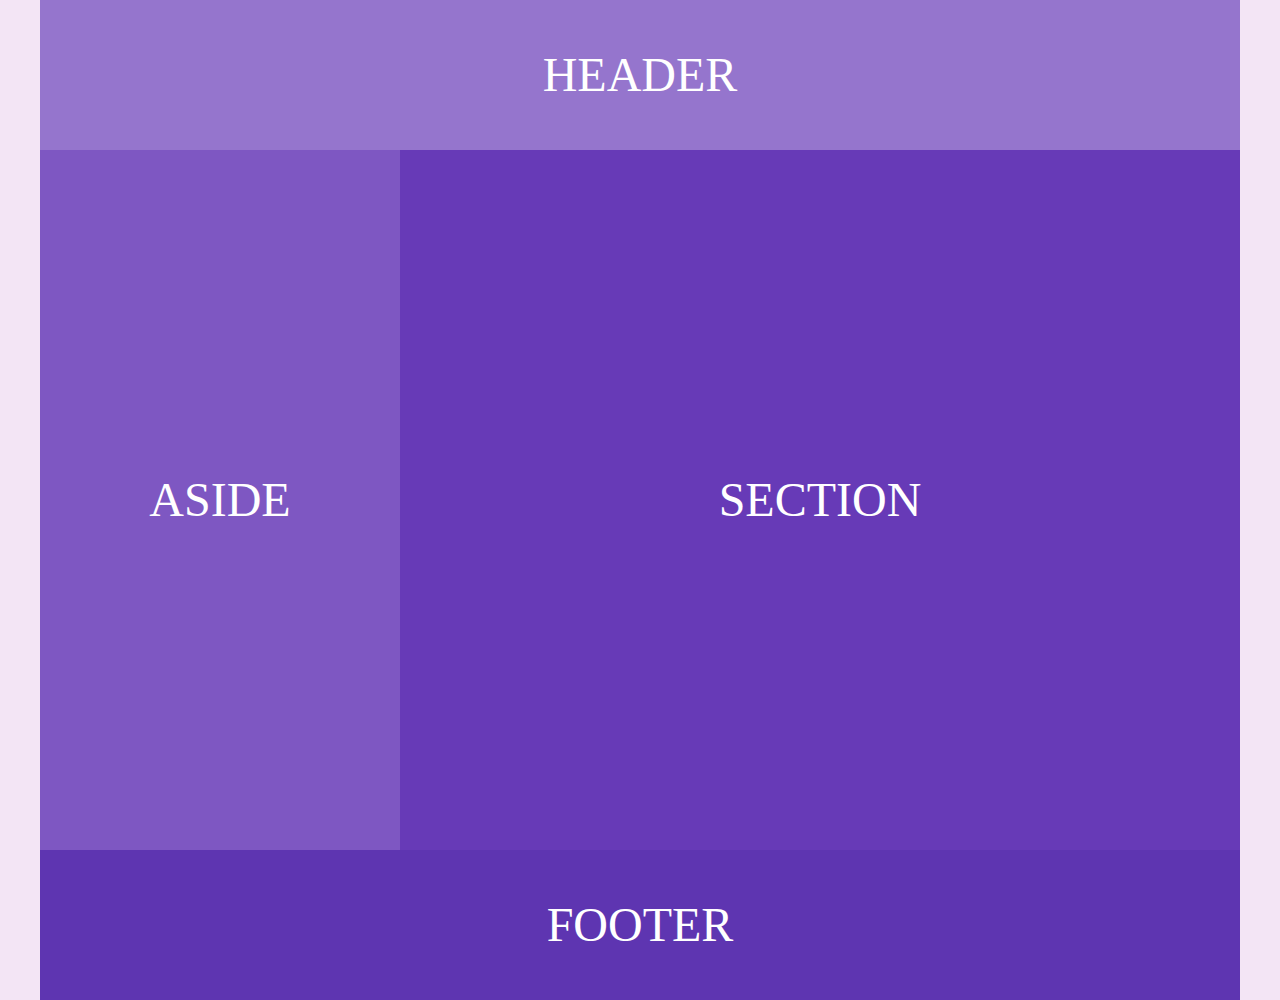
<file: responsive-1/flex/index.html>
<!DOCTYPE html>
<html lang="en">
<head>
  <meta charset="UTF-8">
  <meta http-equiv="X-UA-Compatible" content="IE=edge">
  <meta name="viewport" content="width=device-width, initial-scale=1.0">
  <title>Responsive Layout 1 Flex</title>
  <link rel="stylesheet" href="style.css">
</head>
<body>
  <div class="container">
    <header>HEADER</header>
    <main>
      <aside>ASIDE</aside>
      <section>SECTION</section>
    </main>
    <footer>FOOTER</footer>
  </div>
</body>
</html>
</file>
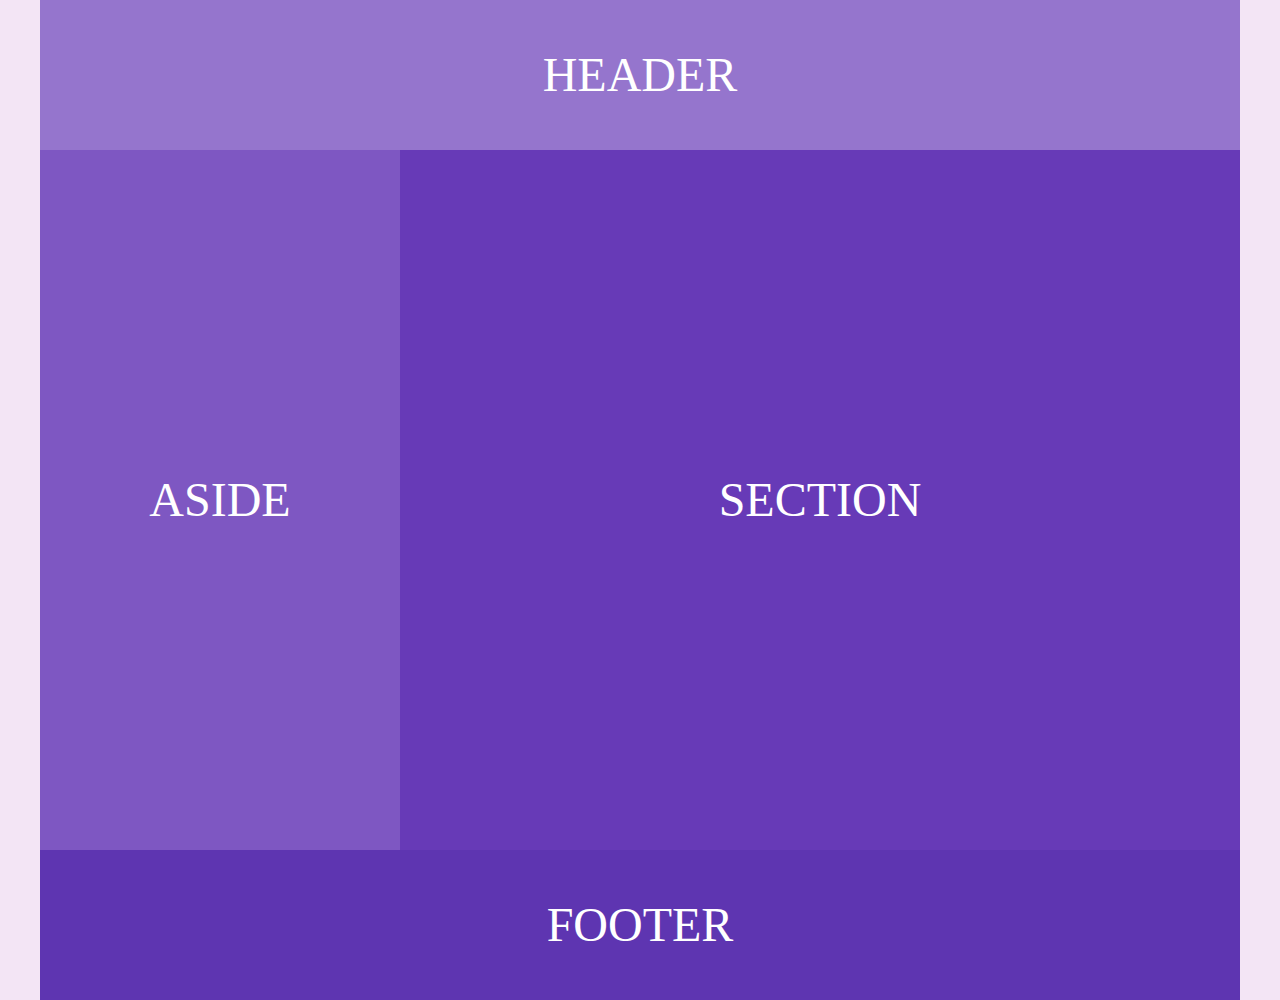
<file: responsive-1/float/index.html>
<!DOCTYPE html>
<html lang="en">
<head>
  <meta charset="UTF-8">
  <meta http-equiv="X-UA-Compatible" content="IE=edge">
  <meta name="viewport" content="width=device-width, initial-scale=1.0">
  <title>Responsive Layout 1 Float</title>
  <link rel="stylesheet" href="style.css">
</head>
<body>
  <div class="container">
    <header>HEADER</header>
    <main>
      <aside>ASIDE</aside>
      <section>SECTION</section>
    </main>
    <footer>FOOTER</footer>
  </div>
</body>
</html>
</file>
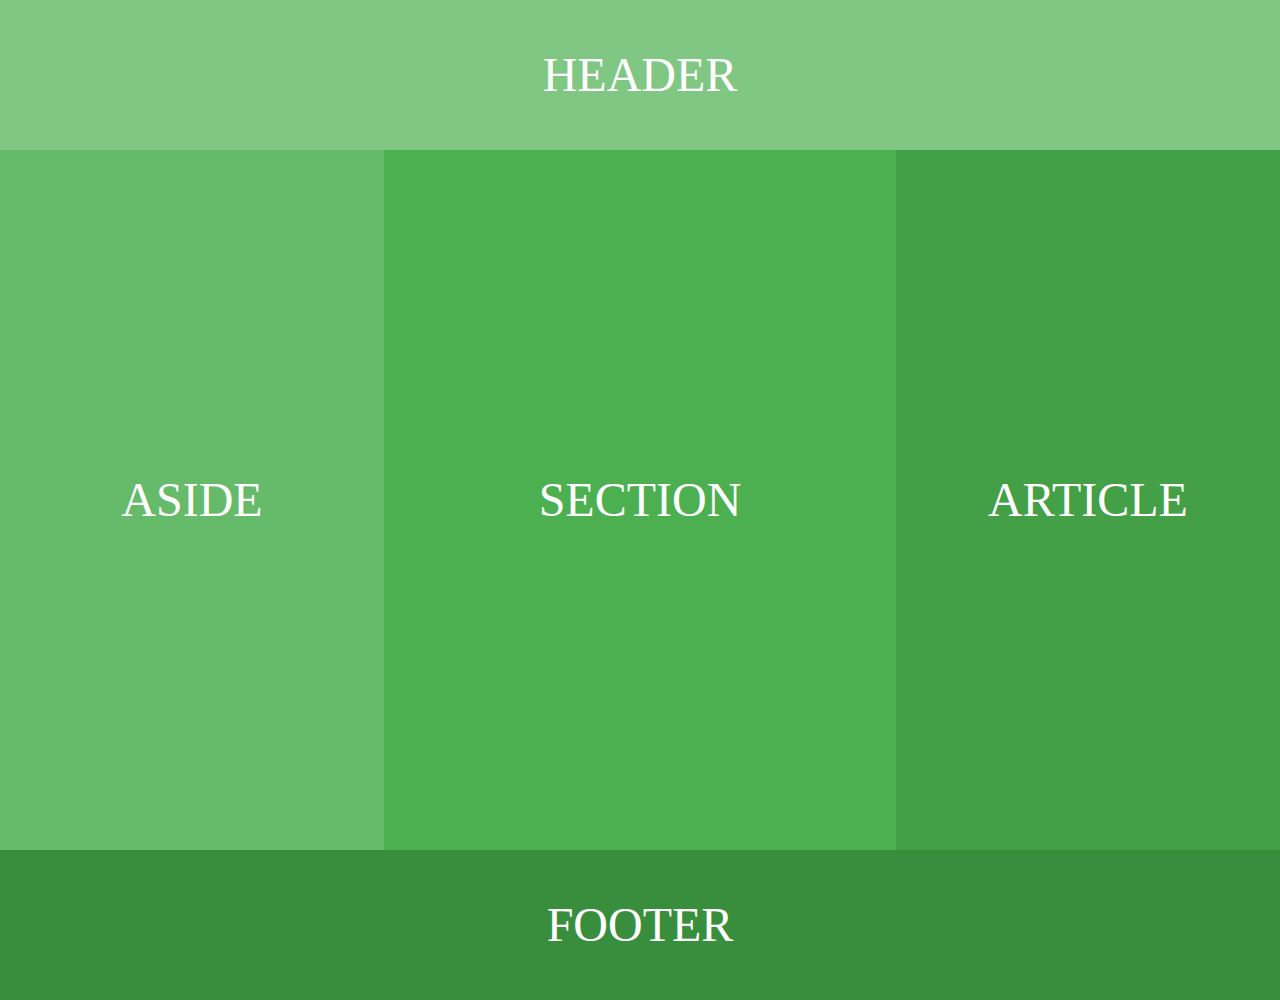
<file: responsive-2/flex/index.html>
<!DOCTYPE html>
<html lang="en">
<head>
  <meta charset="UTF-8">
  <meta http-equiv="X-UA-Compatible" content="IE=edge">
  <meta name="viewport" content="width=device-width, initial-scale=1.0">
  <title>Responsive Layout 2 Flex</title>
  <link rel="stylesheet" href="style.css">
</head>
<body>
  <header>HEADER</header>
  <main>
    <aside>ASIDE</aside>
    <section>SECTION</section>
    <article>ARTICLE</article>
  </main>
  <footer>FOOTER</footer>
</body>
</html>
</file>
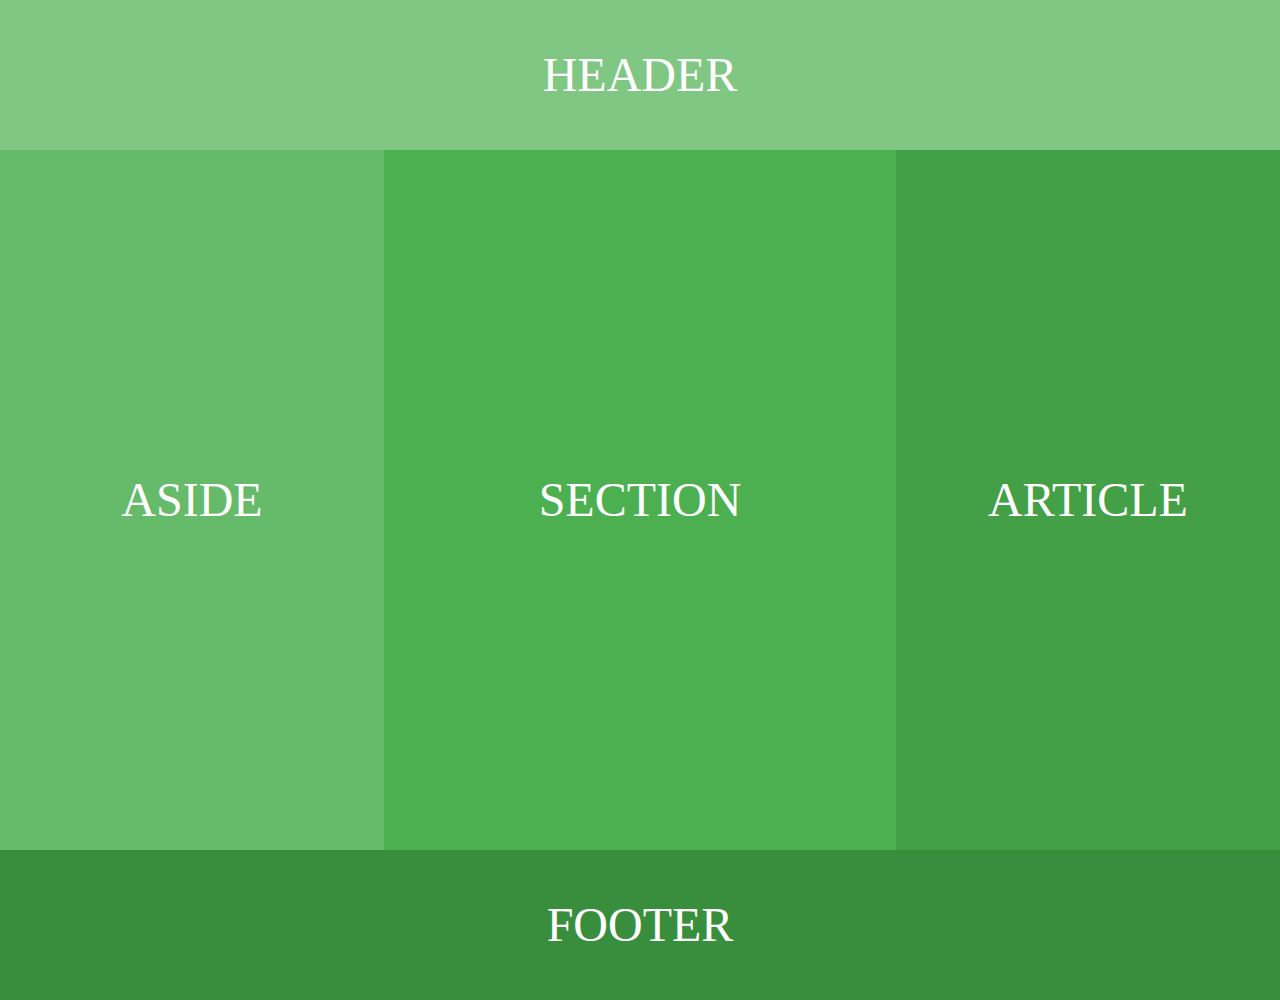
<file: responsive-2/float/index.html>
<!DOCTYPE html>
<html lang="en">
<head>
  <meta charset="UTF-8">
  <meta http-equiv="X-UA-Compatible" content="IE=edge">
  <meta name="viewport" content="width=device-width, initial-scale=1.0">
  <title>Responsive Layout 2 Float</title>
  <link rel="stylesheet" href="style.css">
</head>
<body>
  <header>HEADER</header>
  <main>
    <aside>ASIDE</aside>
    <section>SECTION</section>
    <article>ARTICLE</article>
  </main>
  <footer>FOOTER</footer>
</body>
</html>
</file>
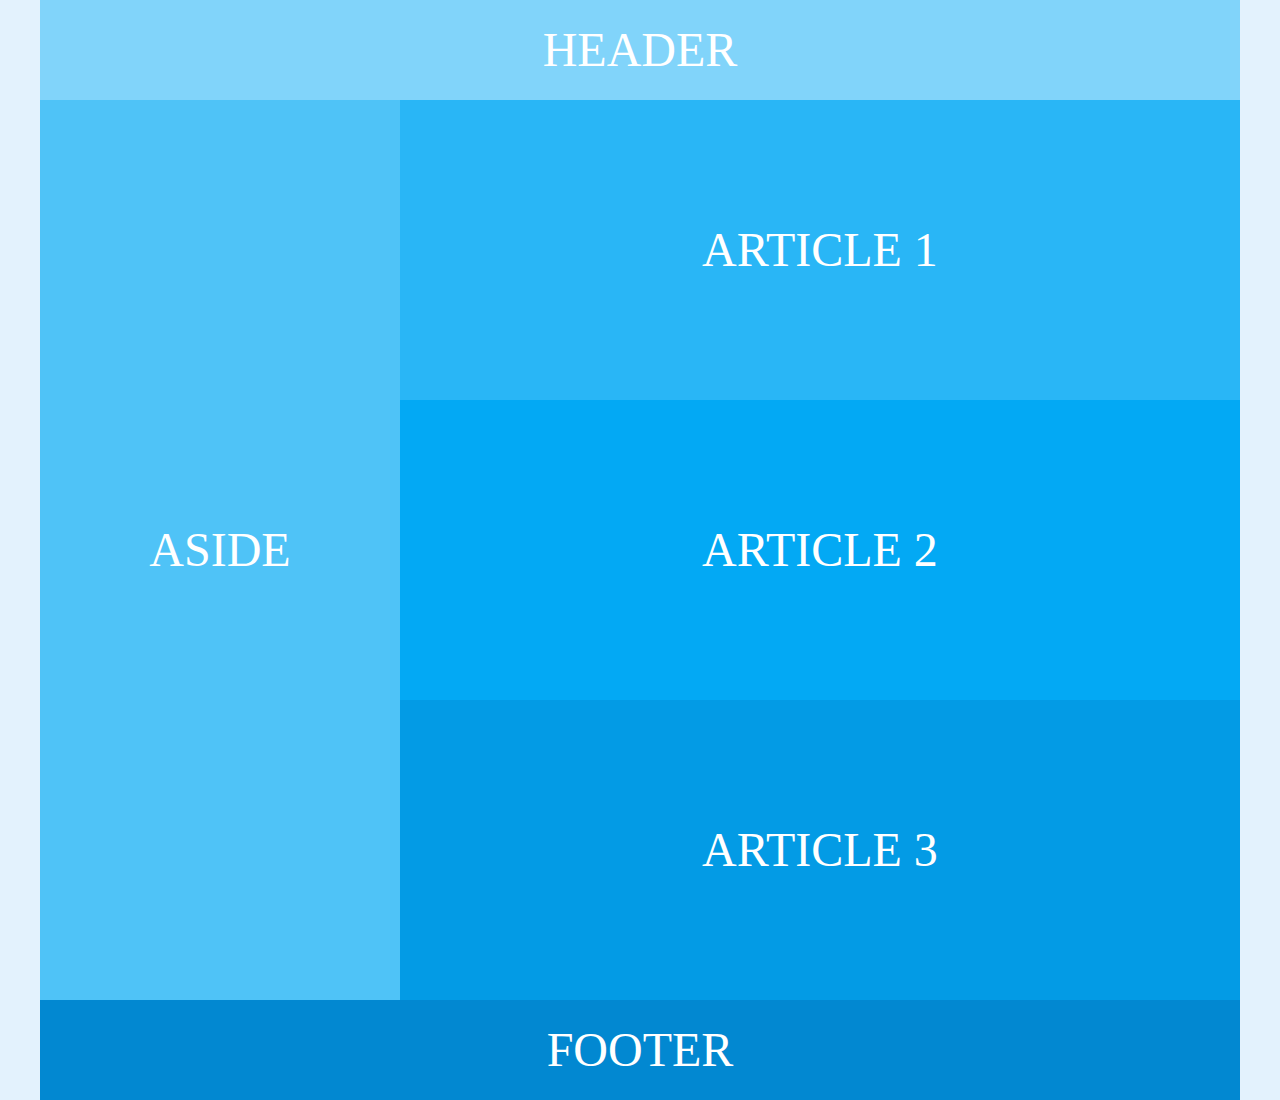
<file: responsive-3/flex/index.html>
<!DOCTYPE html>
<html lang="en">
<head>
  <meta charset="UTF-8">
  <meta http-equiv="X-UA-Compatible" content="IE=edge">
  <meta name="viewport" content="width=device-width, initial-scale=1.0">
  <title>Responsive Layout 3 Flex</title>
  <link rel="stylesheet" href="style.css">
</head>
<body>
  <div class="container">
    <header>HEADER</header>
    <main>
      <aside>ASIDE</aside>
      <section>
        <article>ARTICLE 1</article>
        <article>ARTICLE 2</article>
        <article>ARTICLE 3</article>
      </section>
    </main>
    <footer>FOOTER</footer>
  </div>
</body>
</html>
</file>
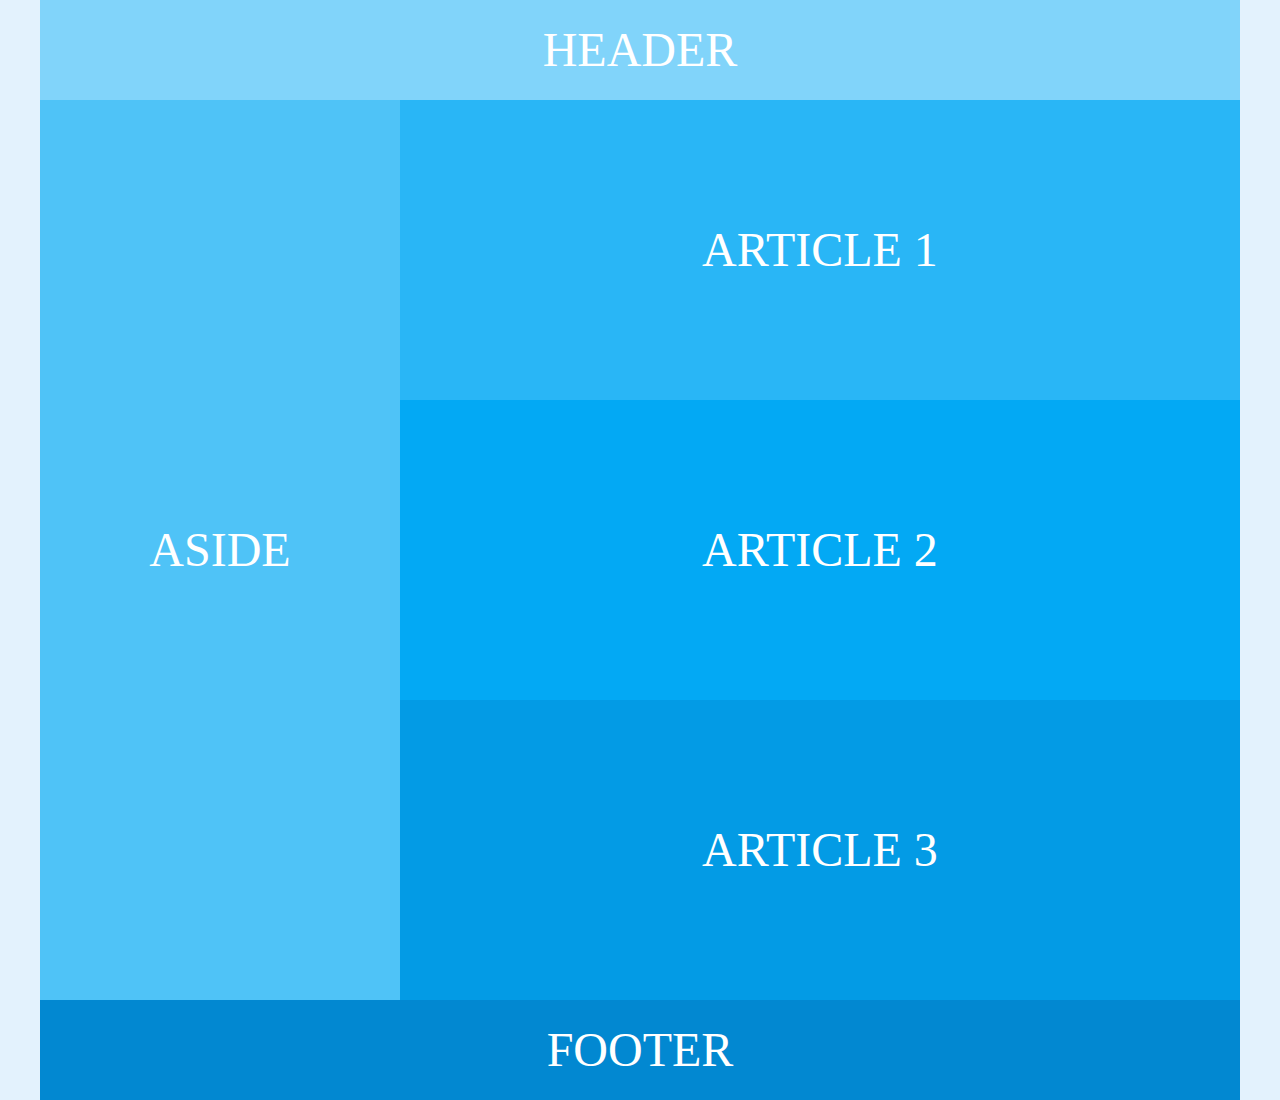
<file: responsive-3/float/index.html>
<!DOCTYPE html>
<html lang="en">
<head>
  <meta charset="UTF-8">
  <meta http-equiv="X-UA-Compatible" content="IE=edge">
  <meta name="viewport" content="width=device-width, initial-scale=1.0">
  <title>Responsive Layout 3 Float</title>
  <link rel="stylesheet" href="style.css">
</head>
<body>
  <div class="container">
    <header>HEADER</header>
    <main>
      <aside>ASIDE</aside>
      <article>ARTICLE 1</article>
      <article>ARTICLE 2</article>
      <article>ARTICLE 3</article>
    </main>
    <footer>FOOTER</footer>
  </div>
</body>
</html>
</file>
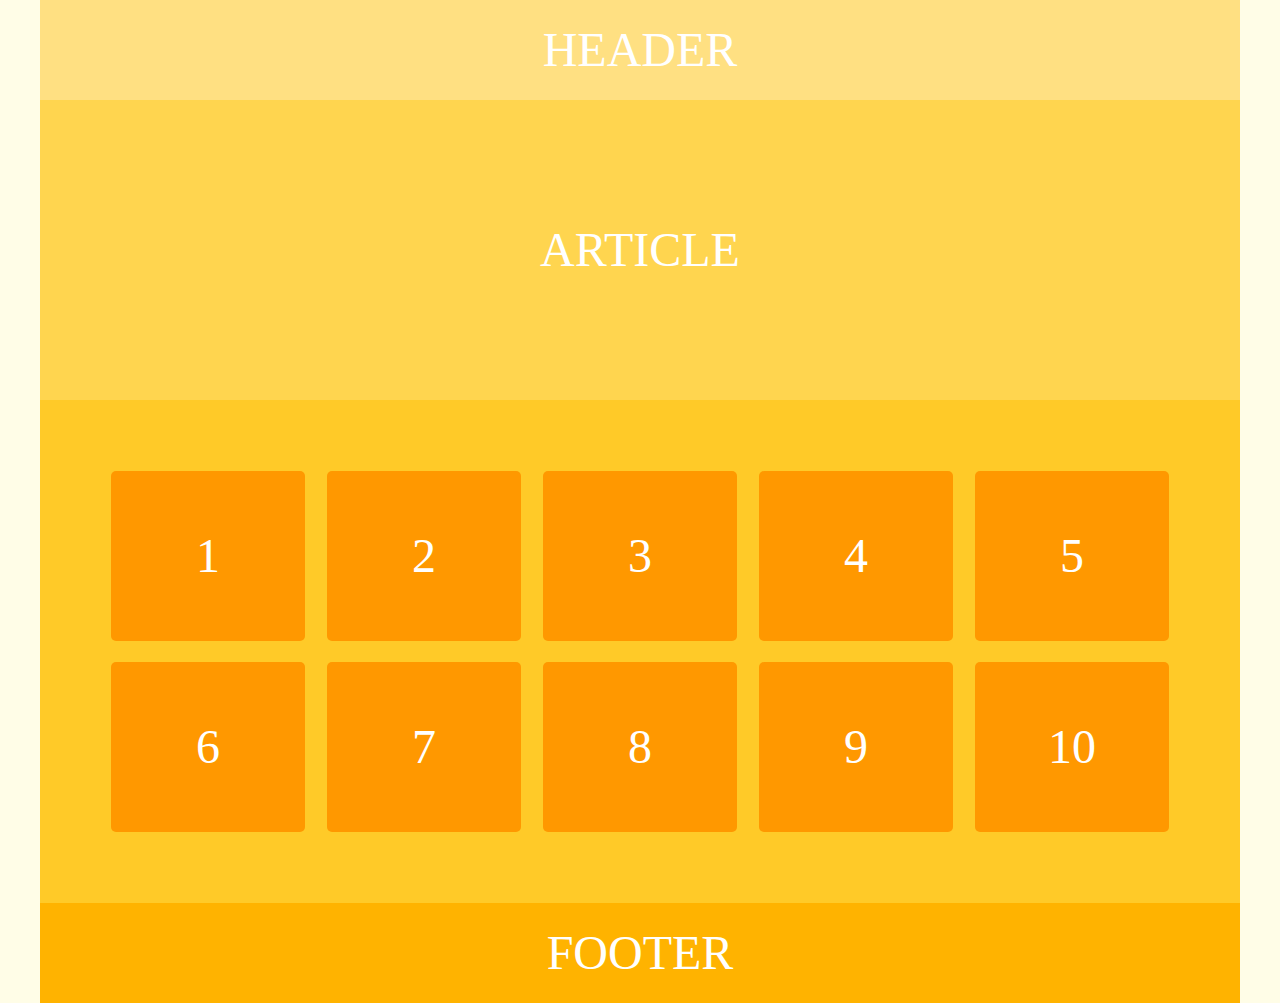
<file: responsive-4/flex/index.html>
<!DOCTYPE html>
<html lang="en">
<head>
  <meta charset="UTF-8">
  <meta http-equiv="X-UA-Compatible" content="IE=edge">
  <meta name="viewport" content="width=device-width, initial-scale=1.0">
  <title>Responsive Layout 4 Flex</title>
  <link rel="stylesheet" href="style.css">
</head>
<body>
  <div class="container">
    <header>HEADER</header>
    <main>
      <article>ARTICLE</article>
      <section>
        <div class="item">1</div>
        <div class="item">2</div>
        <div class="item">3</div>
        <div class="item">4</div>
        <div class="item">5</div>
        <div class="item">6</div>
        <div class="item">7</div>
        <div class="item">8</div>
        <div class="item">9</div>
        <div class="item">10</div>
      </section>
    </main>
    <footer>FOOTER</footer>
  </div>
</body>
</html>
</file>
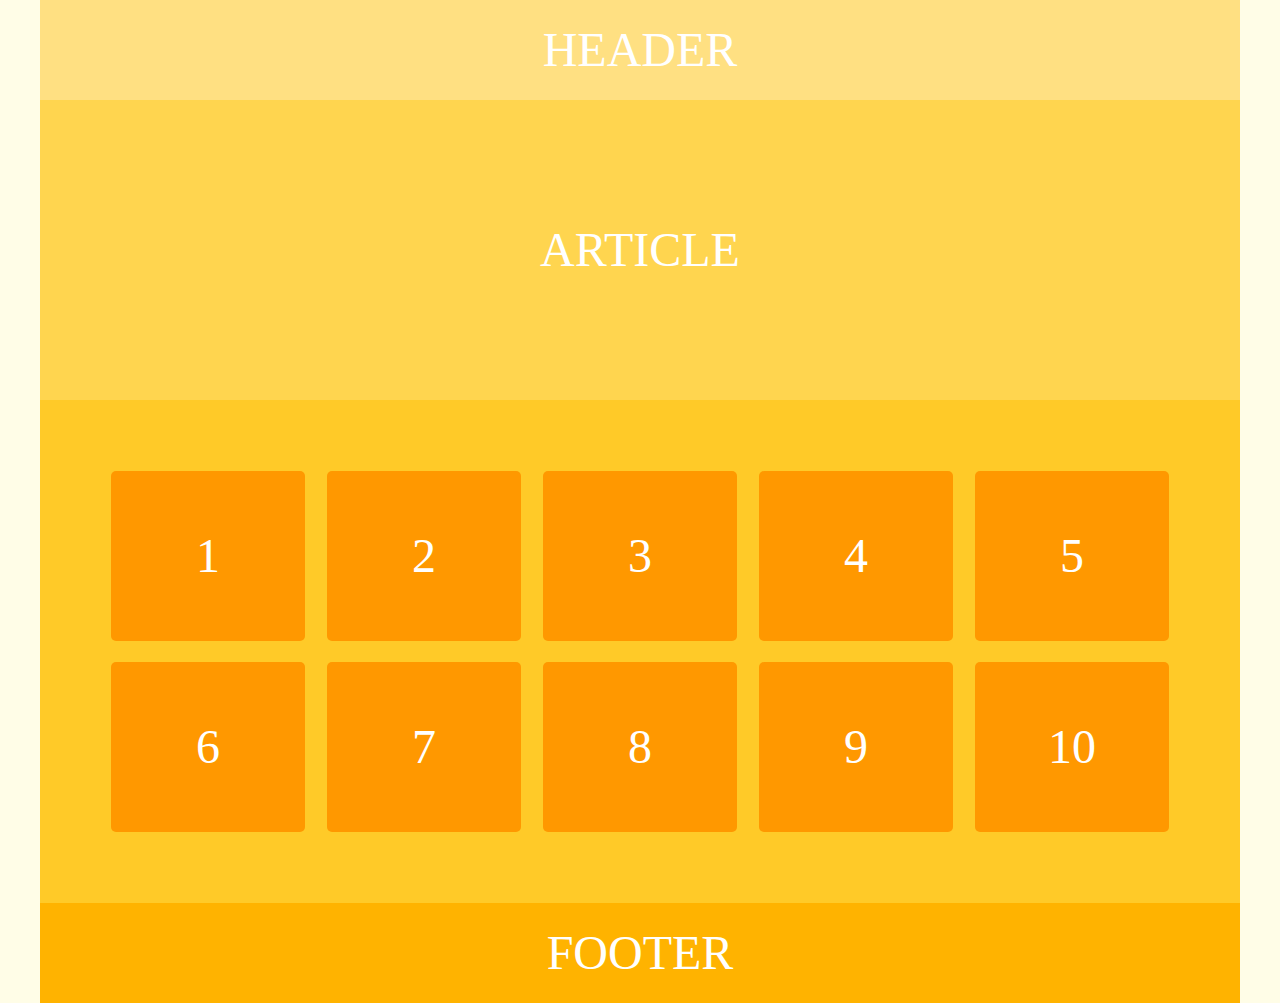
<file: responsive-4/float/index.html>
<!DOCTYPE html>
<html lang="en">
<head>
  <meta charset="UTF-8">
  <meta http-equiv="X-UA-Compatible" content="IE=edge">
  <meta name="viewport" content="width=device-width, initial-scale=1.0">
  <title>Responsive Layout 4 Float</title>
  <link rel="stylesheet" href="style.css">
</head>
<body>
  <div class="container">
    <header>HEADER</header>
    <main>
      <article>ARTICLE</article>
      <section>
        <div class="item">1</div>
        <div class="item">2</div>
        <div class="item">3</div>
        <div class="item">4</div>
        <div class="item">5</div>
        <div class="item">6</div>
        <div class="item">7</div>
        <div class="item">8</div>
        <div class="item">9</div>
        <div class="item">10</div>
      </section>
    </main>
    <footer>FOOTER</footer>
  </div>
</body>
</html>
</file>
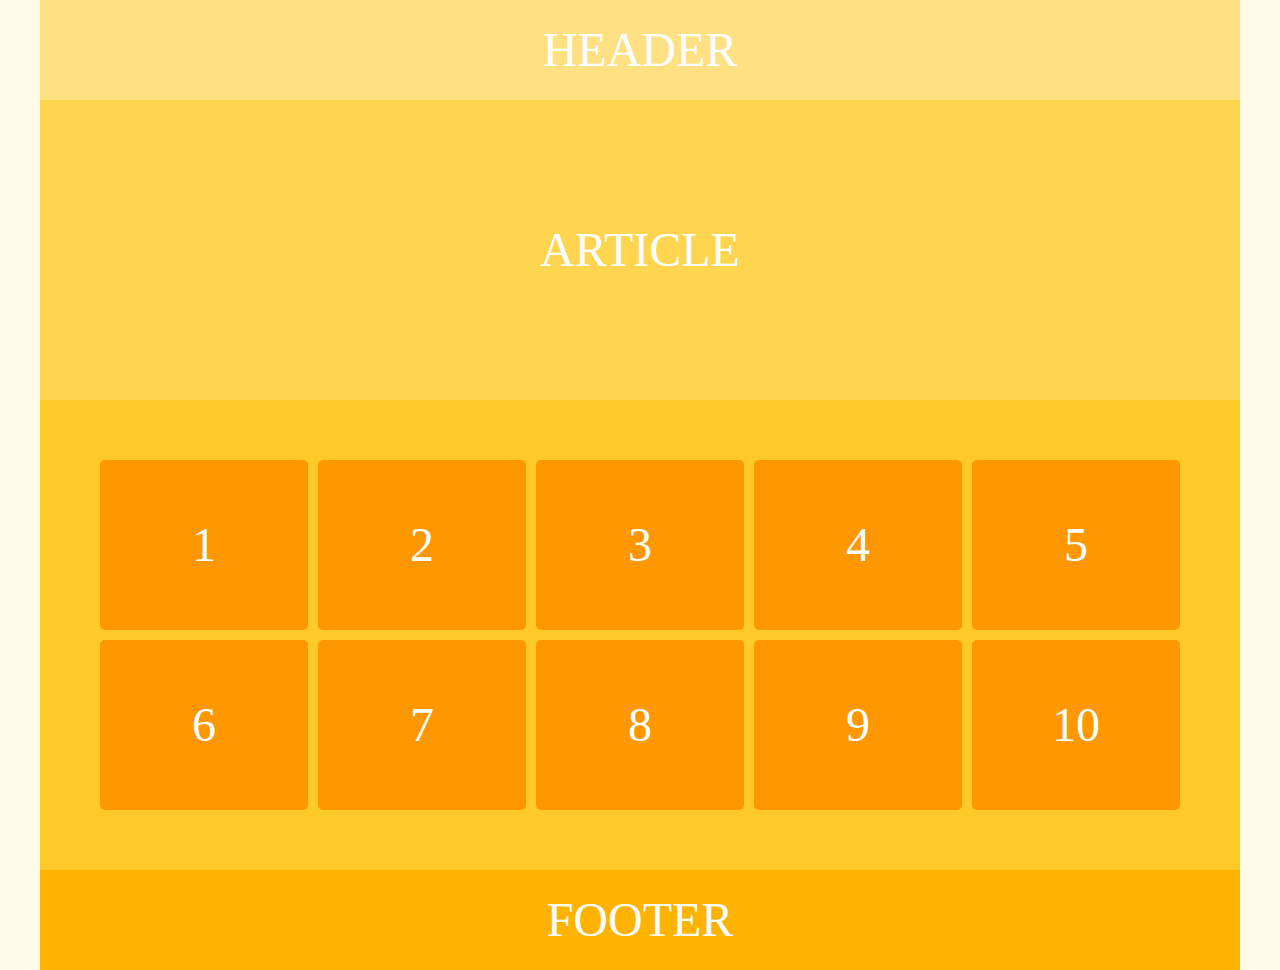
<file: responsive-4/grid/index.html>
<!DOCTYPE html>
<html lang="en">
<head>
  <meta charset="UTF-8">
  <meta http-equiv="X-UA-Compatible" content="IE=edge">
  <meta name="viewport" content="width=device-width, initial-scale=1.0">
  <title>Responsive Layout 4 Grid</title>
  <link rel="stylesheet" href="style.css">
</head>
<body>
  <div class="container">
    <header>HEADER</header>
    <main>
      <article>ARTICLE</article>
      <section>
        <div class="item">1</div>
        <div class="item">2</div>
        <div class="item">3</div>
        <div class="item">4</div>
        <div class="item">5</div>
        <div class="item">6</div>
        <div class="item">7</div>
        <div class="item">8</div>
        <div class="item">9</div>
        <div class="item">10</div>
      </section>
    </main>
    <footer>FOOTER</footer>
  </div>
</body>
</html>
</file>
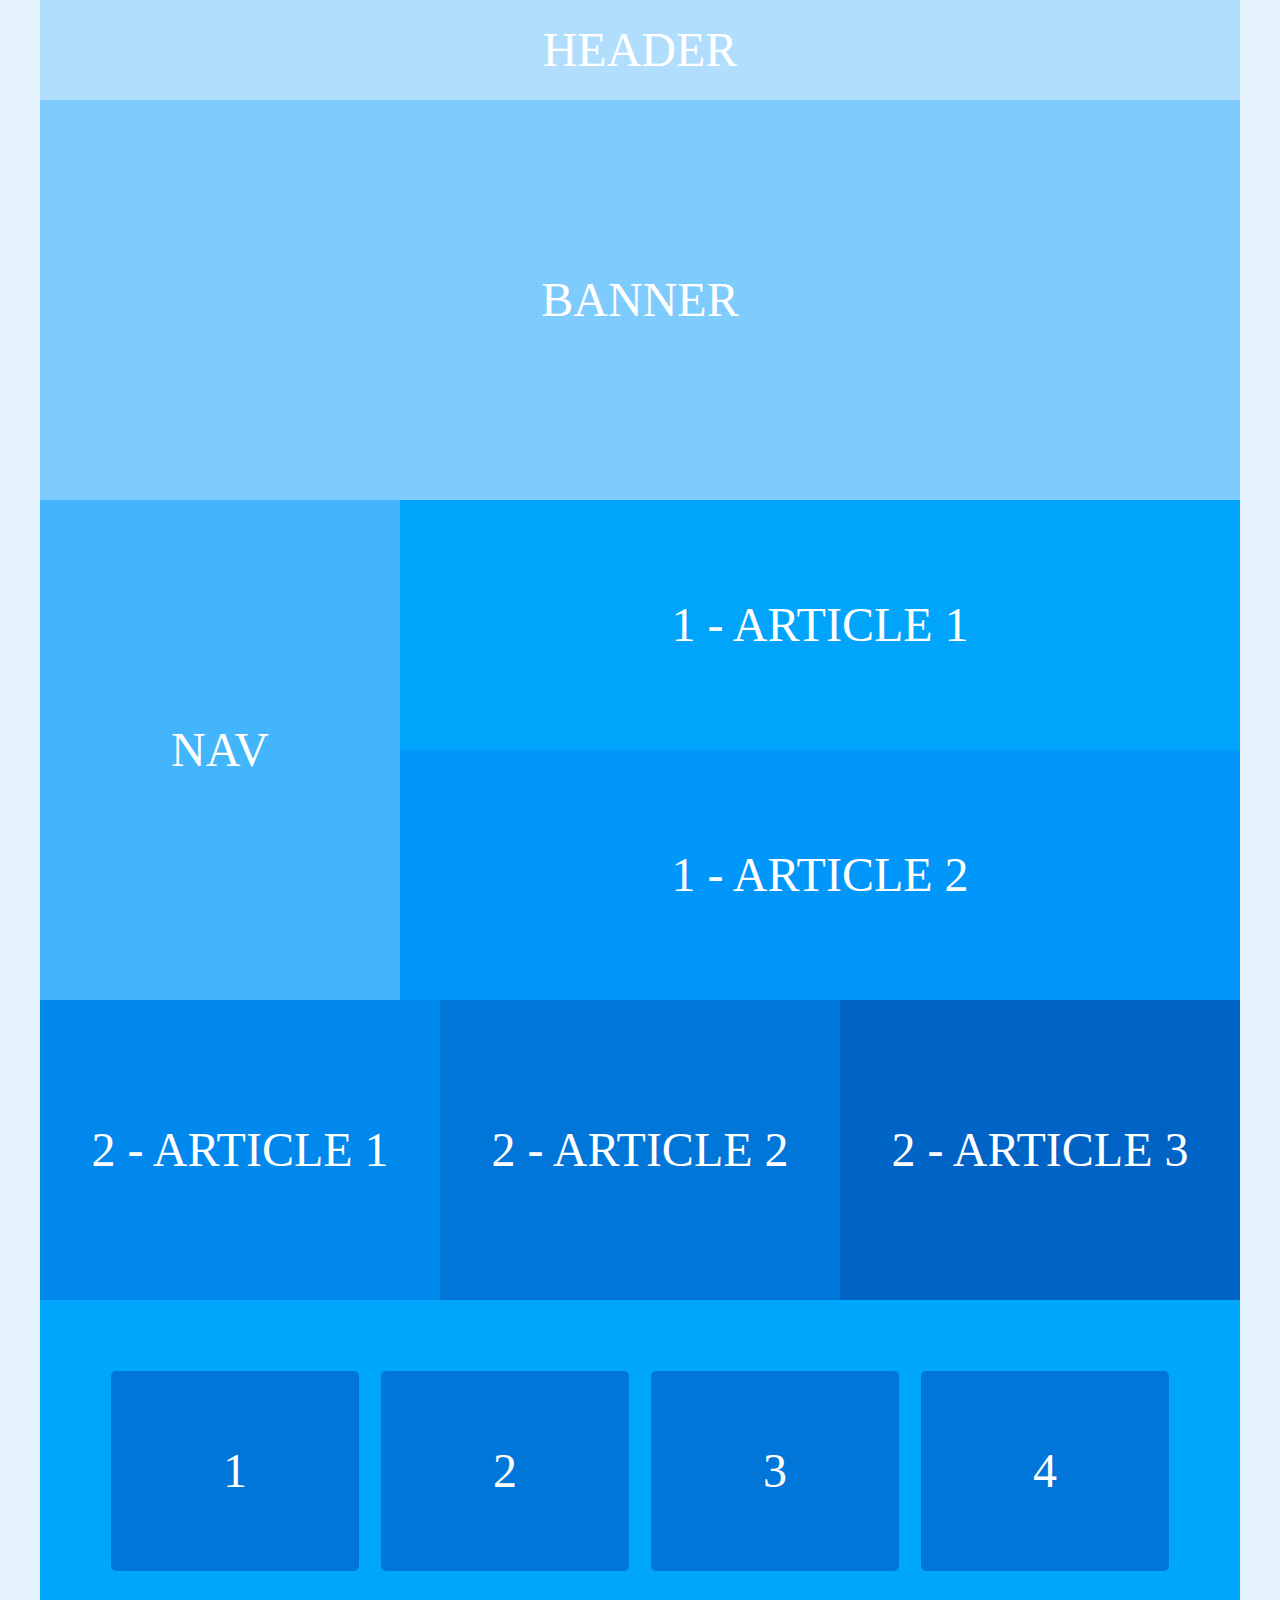
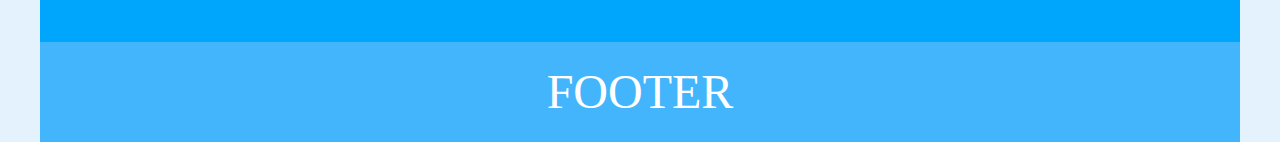
<file: responsive-5/flex/index.html>
<!DOCTYPE html>
<html lang="en">
<head>
  <meta charset="UTF-8">
  <meta http-equiv="X-UA-Compatible" content="IE=edge">
  <meta name="viewport" content="width=device-width, initial-scale=1.0">
  <title>Responsive Layout 5 Flex</title>
  <link rel="stylesheet" href="style.css">
</head>
<body>
  <div class="container">
    <header>HEADER</header>
    <main>
      <section class="banner">BANNER</section>
      <section class="section-1">
        <nav>NAV</nav>
        <div class="article-container">
          <article>1 - ARTICLE 1</article>
          <article>1 - ARTICLE 2</article>
        </div>
      </section>
      <section class="section-2">
        <article>2 - ARTICLE 1</article>
        <article>2 - ARTICLE 2</article>
        <article>2 - ARTICLE 3</article>
      </section>
      <section class="section-3">
        <div class="item">1</div>
        <div class="item">2</div>
        <div class="item">3</div>
        <div class="item">4</div>
      </section>
    </main>
    <footer>FOOTER</footer>
  </div>
</body>
</html>
</file>
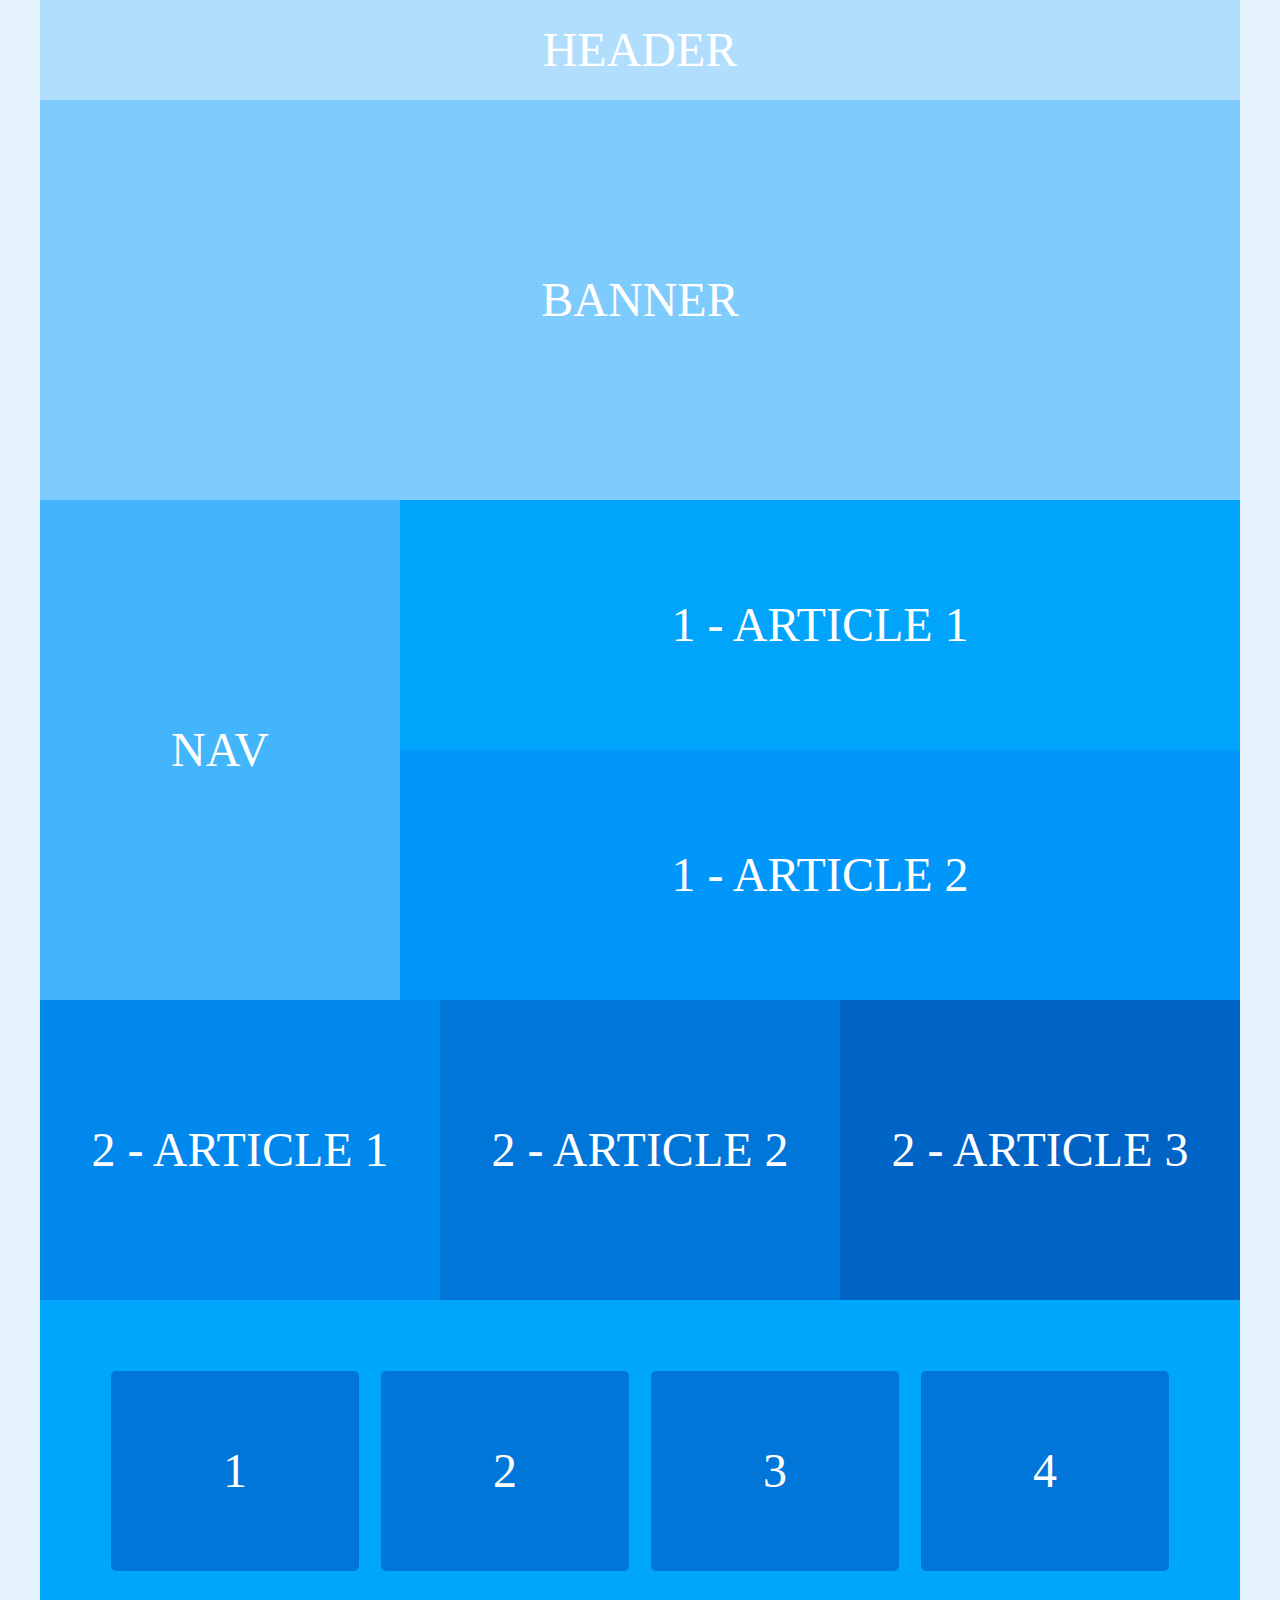
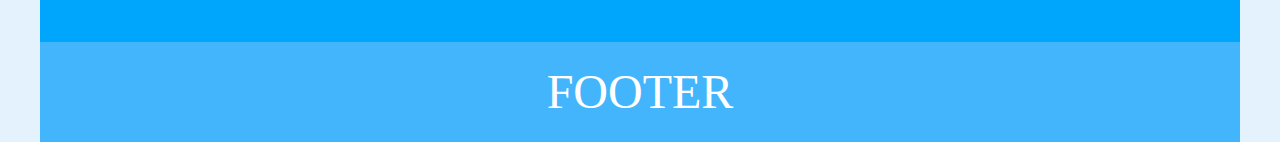
<file: responsive-5/float/index.html>
<!DOCTYPE html>
<html lang="en">
<head>
  <meta charset="UTF-8">
  <meta http-equiv="X-UA-Compatible" content="IE=edge">
  <meta name="viewport" content="width=device-width, initial-scale=1.0">
  <title>Responsive Layout 5 Float</title>
  <link rel="stylesheet" href="style.css">
</head>
<body>
  <div class="container">
    <header>HEADER</header>
    <main>
      <section class="banner">BANNER</section>
      <section class="section-1">
        <nav>NAV</nav>
        <article>1 - ARTICLE 1</article>
        <article>1 - ARTICLE 2</article>
      </section>
      <section class="section-2">
        <article>2 - ARTICLE 1</article>
        <article>2 - ARTICLE 2</article>
        <article>2 - ARTICLE 3</article>
      </section>
      <section class="section-3">
        <div class="item">1</div>
        <div class="item">2</div>
        <div class="item">3</div>
        <div class="item">4</div>
      </section>
    </main>
    <footer>FOOTER</footer>
  </div>
</body>
</html>
</file>
<file: responsive-1/flex/style.css>
body {
  margin: 0;
  padding: 0;
  background-color: #f3e5f5;
  color: #fff;
  font-size: 3rem;
  text-align: center;
}

.container {
  width: 1200px;
  margin: 0 auto;
}

header,
footer {
  height: 150px;
  background-color: #9575cd;
  line-height: 150px;
}

footer {
  background-color: #5e35b1;
}

main {
  display: flex;
  height: 700px;
  line-height: 700px;
}

aside {
  width: 30%;
  background-color: #7e57c2;
}

section {
  width: 70%;
  background-color: #673ab7;
}

@media (max-width: 1220px) {
  .container {
    width: 95%;
  }
}

@media (max-width: 768px) {
  .container {
    width: 100%;
  }
}

@media (max-width: 576px) {
  header {
    height: 300px;
    line-height: 300px;
  }

  main {
    flex-direction: column;
    height: 600px;
  }

  aside,
  section {
    width: 100%;
    height: 300px;
    line-height: 300px;
  }
}
</file>
<file: responsive-1/float/style.css>
body {
  margin: 0;
  padding: 0;
  background-color: #f3e5f5;
  color: #fff;
  font-size: 3rem;
  text-align: center;
}

.container {
  width: 1200px;
  margin: 0 auto;
}

header,
footer {
  height: 150px;
  background-color: #9575cd;
  line-height: 150px;
}

footer {
  clear: both;
  background-color: #5e35b1;
}

aside,
section {
  float: left;
  width: 30%;
  height: 700px;
  background-color: #7e57c2;
  line-height: 700px;
}

section {
  width: 70%;
  background-color: #673ab7;
}

@media (max-width: 1220px) {
  .container {
    width: 95%;
  }
}

@media (max-width: 768px) {
  .container {
    width: 100%;
  }
}

@media (max-width: 576px) {
  header {
    height: 300px;
    line-height: 300px;
  }

  aside,
  section {
    width: 100%;
    height: 300px;
    line-height: 300px;
  }
}
</file>
<file: responsive-2/flex/style.css>
body {
  margin: 0;
  padding: 0;
  color: #fff;
  font-size: 3rem;
  text-align: center;
}

header,
footer {
  height: 150px;
  background-color: #81c784;
  line-height: 150px;
}

footer {
  background-color: #388e3c;
}

main {
  display: flex;
  flex-wrap: wrap;
}

aside,
section,
article {
  width: 30%;
  height: 700px;
  background-color: #66bb6a;
  line-height: 700px;
}

section {
  width: 40%;
  background-color: #4caf50;
}

article {
  background-color: #43a047;
}

@media (max-width: 1200px) {
  aside {
    width: 40%;
  }

  section {
    width: 60%;
  }

  article {
    width: 100%;
    height: 300px;
    line-height: 300px;
  }
}

@media (max-width: 768px) {
  aside,
  section {
    width: 100%;
    height: 300px;
    line-height: 300px;
  }
}

@media (max-width: 576px) {
  header {
    height: 300px;
    line-height: 300px;
  }

  aside,
  section {
    height: 200px;
    line-height: 200px;
  }
}
</file>
<file: responsive-2/float/style.css>
body {
  margin: 0;
  padding: 0;
  color: #fff;
  font-size: 3rem;
  text-align: center;
}

header,
footer {
  height: 150px;
  background-color: #81c784;
  line-height: 150px;
}

footer {
  clear: both;
  background-color: #388e3c;
}

aside,
section,
article {
  float: left;
  width: 30%;
  height: 700px;
  background-color: #66bb6a;
  line-height: 700px;
}

section {
  width: 40%;
  background-color: #4caf50;
}

article {
  background-color: #43a047;
}

@media (max-width: 1200px) {
  aside {
    width: 40%;
  }

  section {
    width: 60%;
  }

  article {
    width: 100%;
    height: 300px;
    line-height: 300px;
  }
}

@media (max-width: 768px) {
  aside,
  section {
    width: 100%;
    height: 300px;
    line-height: 300px;
  }
}

@media (max-width: 576px) {
  header {
    height: 300px;
    line-height: 300px;
  }

  aside,
  section {
    height: 200px;
    line-height: 200px;
  }
}
</file>
<file: responsive-3/flex/style.css>
body {
  margin: 0;
  padding: 0;
  background-color: #e3f2fd;
  color: #fff;
  font-size: 3rem;
  text-align: center;
}

.container {
  width: 1200px;
  margin: 0 auto;
}

header,
footer {
  height: 100px;
  background-color: #81d4fa;
  line-height: 100px;
}

footer {
  background-color: #0288d1;
}

main {
  display: flex;
}

aside {
  width: 30%;
  height: 900px;
  background-color: #4fc3f7;
  line-height: 900px;
}

section {
  width: 70%;
}

article {
  height: 300px;
  background-color: #29b6f6;
  line-height: 300px;
}

article:nth-child(2) {
  background-color: #03a9f4;
}

article:nth-child(3) {
  background-color: #039be5;
}

@media (max-width: 1240px) {
  .container {
    width: 100%;
  }

  article:nth-child(1),
  article:nth-child(2) {
    height: 450px;
    line-height: 450px;
  }

  article:nth-child(3) {
    width: calc(100% * 1.4286);
    margin-left: calc(100% * -0.4286);
  }
}

@media (max-width: 768px) {
  main {
    flex-direction: column;
  }

  aside {
    width: 100%;
    height: 300px;
    line-height: 300px;
  }

  section {
    display: flex;
    flex-wrap: wrap;
    width: 100%;
  }

  article:nth-child(1),
  article:nth-child(2) {
    width: 50%;
  }

  article:nth-child(3) {
    width: 100%;
    margin-left: 0;
  }
}

@media (max-width: 576px) {
  article:nth-child(1),
  article:nth-child(2) {
    width: 100%;
  }
}
</file>
<file: responsive-3/float/style.css>
body {
  margin: 0;
  padding: 0;
  background-color: #e3f2fd;
  color: #fff;
  font-size: 3rem;
  text-align: center;
}

.container {
  width: 1200px;
  margin: 0 auto;
}

header,
footer {
  height: 100px;
  background-color: #81d4fa;
  line-height: 100px;
}

footer {
  clear: both;
  background-color: #0288d1;
}

aside {
  float: left;
  width: 30%;
  height: 900px;
  background-color: #4fc3f7;
  line-height: 900px;
}

article {
  float: left;
  width: 70%;
  height: 300px;
  background-color: #29b6f6;
  line-height: 300px;
}

article:nth-of-type(2) {
  background-color: #03a9f4;
}

article:nth-of-type(3) {
  background-color: #039be5;
}

@media (max-width: 1240px) {
  .container {
    width: 100%;
  }

  article:nth-of-type(1),
  article:nth-of-type(2) {
    height: 450px;
    line-height: 450px;
  }

  article:nth-of-type(3) {
    width: 100%;
  }
}

@media (max-width: 768px) {
  aside {
    width: 100%;
    height: 300px;
    line-height: 300px;
  }

  article:nth-of-type(1),
  article:nth-of-type(2) {
    width: 50%;
  }
}

@media (max-width: 576px) {
  article:nth-of-type(1),
  article:nth-of-type(2) {
    width: 100%;
  }
}
</file>
<file: responsive-4/flex/style.css>
body {
  margin: 0;
  padding: 0;
  background-color: #fffde7;
  color: #fff;
  font-size: 3rem;
  text-align: center;
}

.container {
  width: 1200px;
  margin: 0 auto;
}

header,
footer {
  height: 100px;
  background-color: #ffe082;
  line-height: 100px;
}

footer {
  background-color: #ffb300;
}

article {
  height: 300px;
  background-color: #ffd54f;
  line-height: 300px;
}

section {
  display: flex;
  flex-wrap: wrap;
  padding: 5%;
  background-color: #ffca28;
}

.item {
  width: 18%;
  height: 170px;
  margin: 1%;
  border-radius: 5px;
  background-color: #ff9800;
  line-height: 170px;
}

@media (max-width: 1220px) {
  .container {
    width: 100%;
  }

  .item {
    width: 23%;
  }

  .item:nth-child(9),
  .item:nth-child(10) {
    display: none;
  }
}

@media (max-width: 768px) {
  .item {
    width: 31.3333%;
  }

  .item:nth-child(9) {
    display: block;
  }
}

@media (max-width: 576px) {
  .item {
    width: 48%;
  }

  .item:nth-child(10) {
    display: block;
  }
}
</file>
<file: responsive-4/float/style.css>
body {
  margin: 0;
  padding: 0;
  background-color: #fffde7;
  color: #fff;
  font-size: 3rem;
  text-align: center;
}

.container {
  width: 1200px;
  margin: 0 auto;
}

header,
footer {
  height: 100px;
  background-color: #ffe082;
  line-height: 100px;
}

footer {
  background-color: #ffb300;
}

article {
  height: 300px;
  background-color: #ffd54f;
  line-height: 300px;
}

section {
  overflow: hidden;
  padding: 5%;
  background-color: #ffca28;
}

.item {
  float: left;
  width: 18%;
  height: 170px;
  margin: 1%;
  border-radius: 5px;
  background-color: #ff9800;
  line-height: 170px;
}

@media (max-width: 1220px) {
  .container {
    width: 100%;
  }

  .item {
    width: 23%;
  }

  .item:nth-child(9),
  .item:nth-child(10) {
    display: none;
  }
}

@media (max-width: 768px) {
  .item {
    width: 31.3333%;
  }

  .item:nth-child(9) {
    display: block;
  }
}

@media (max-width: 576px) {
  .item {
    width: 48%;
  }

  .item:nth-child(10) {
    display: block;
  }
}
</file>
<file: responsive-4/grid/style.css>
body {
  margin: 0;
  padding: 0;
  background-color: #fffde7;
  color: #fff;
  font-size: 3rem;
  text-align: center;
}

.container {
  width: 1200px;
  margin: 0 auto;
}

header,
footer {
  height: 100px;
  background-color: #ffe082;
  line-height: 100px;
}

footer {
  background-color: #ffb300;
}

article {
  height: 300px;
  background-color: #ffd54f;
  line-height: 300px;
}

section {
  display: grid;
  grid-template-rows: repeat(2, 170px);
  grid-template-columns: repeat(5, 1fr);
  grid-gap: 10px;
  padding: 5%;
  background-color: #ffca28;
}

.item {
  border-radius: 5px;
  background-color: #ff9800;
  line-height: 170px;
}

@media (max-width: 1220px) {
  .container {
    width: 100%;
  }

  section {
    grid-template-columns: repeat(4, 1fr);
  }

  .item:nth-child(9),
  .item:nth-child(10) {
    display: none;
  }
}

@media (max-width: 768px) {
  section {
    grid-template-rows: repeat(3, 170px);
    grid-template-columns: repeat(3, 1fr);
  }

  .item:nth-child(9) {
    display: block;
  }
}

@media (max-width: 576px) {
  section {
    grid-template-rows: repeat(5, 170px);
    grid-template-columns: repeat(2, 1fr);
  }

  .item:nth-child(10) {
    display: block;
  }
}
</file>
<file: responsive-5/flex/style.css>
body {
  margin: 0;
  padding: 0;
  background-color: #e3f2fd;
  color: #fff;
  font-size: 3rem;
  text-align: center;
}

.container {
  width: 1200px;
  margin: 0 auto;
}

header,
footer {
  height: 100px;
  background-color: #b2defe;
  line-height: 100px;
}

footer {
  background-color: #43b5fc;
}

.banner {
  height: 400px;
  background-color: #7ecbfd;
  line-height: 400px;
}

/* SECTION 1 */
.section-1 {
  display: flex;
  flex-wrap: wrap;
}

.section-1 nav {
  width: 30%;
  height: 500px;
  background-color: #43b5fc;
  line-height: 500px;
}

.section-1 .article-container {
  display: flex;
  flex-direction: column;
  width: 70%;
}

.section-1 article {
  height: 250px;
  background-color: #00a5fb;
  line-height: 250px;
}

.section-1 article:nth-child(2) {
  background-color: #0096fa;
}

/* SECTION 2 */
.section-2 {
  display: flex;
}

.section-2 article {
  width: 33.3333%;
  height: 300px;
  background-color: #0088ec;
  line-height: 300px;
}

.section-2 article:nth-child(2) {
  background-color: #0076d9;
}

.section-2 article:nth-child(3) {
  background-color: #0064c6;
}

/* SECTION 3 */
.section-3 {
  display: flex;
  padding: 5%;
  background-color: #00a6fc;
}

.section-3 .item {
  width: 23%;
  height: 200px;
  margin: 1%;
  border-radius: 5px;
  background-color: #0076d9;
  line-height: 200px;
}

@media (max-width: 1240px) {
  .container {
    width: 100%;
  }

  .section-2 article:nth-child(1),
  .section-2 article:nth-child(2) {
    width: 50%;
  }

  .section-2 article:nth-child(3) {
    display: none;
  }

  .section-3 .item {
    width: 31.3333%;
  }

  .section-3 .item:nth-child(4) {
    display: none;
  }
}

@media (max-width: 768px) {
  .section-2 {
    flex-direction: column;
  }

  .section-2 article:nth-child(1),
  .section-2 article:nth-child(2) {
    width: 100%;
  }
}

@media (max-width: 576px) {
  .section-1 {
    flex-direction: column;
  }

  .section-1 nav,
  .section-1 article {
    width: 100%;
    height: 200px;
    line-height: 200px;
  }

  .section-1 .article-container {
    width: 100%;
  }

  .section-3 {
    flex-direction: column;
  }

  .section-3 .item {
    width: 98%;
  }
}
</file>
<file: responsive-5/float/style.css>
body {
  margin: 0;
  padding: 0;
  background-color: #e3f2fd;
  color: #fff;
  font-size: 3rem;
  text-align: center;
}

.container {
  width: 1200px;
  margin: 0 auto;
}

header,
footer {
  height: 100px;
  background-color: #b2defe;
  line-height: 100px;
}

footer {
  background-color: #43b5fc;
}

.banner {
  height: 400px;
  background-color: #7ecbfd;
  line-height: 400px;
}

/* SECTION 1 */
.section-1 {
  overflow: hidden;
}

.section-1 nav {
  float: left;
  width: 30%;
  height: 500px;
  background-color: #43b5fc;
  line-height: 500px;
}

.section-1 article {
  float: left;
  width: 70%;
  height: 250px;
  background-color: #00a5fb;
  line-height: 250px;
}

.section-1 article:nth-of-type(2) {
  background-color: #0096fa;
}

/* SECTION 2 */
.section-2 {
  overflow: hidden;
}

.section-2 article {
  float: left;
  width: 33.3333%;
  height: 300px;
  background-color: #0088ec;
  line-height: 300px;
}

.section-2 article:nth-child(2) {
  background-color: #0076d9;
}

.section-2 article:nth-child(3) {
  background-color: #0064c6;
}

/* SECTION 3 */
.section-3 {
  overflow: hidden;
  padding: 5%;
  background-color: #00a6fc;
}

.section-3 .item {
  float: left;
  width: 23%;
  height: 200px;
  margin: 1%;
  border-radius: 5px;
  background-color: #0076d9;
  line-height: 200px;
}

@media (max-width: 1240px) {
  .container {
    width: 100%;
  }

  .section-2 article:nth-child(1),
  .section-2 article:nth-child(2) {
    width: 50%;
  }

  .section-2 article:nth-child(3) {
    display: none;
  }

  .section-3 .item {
    width: 31.3333%;
  }

  .section-3 .item:nth-child(4) {
    display: none;
  }
}

@media (max-width: 768px) {
  .section-2 article:nth-child(1),
  .section-2 article:nth-child(2) {
    width: 100%;
  }
}

@media (max-width: 576px) {
  .section-1 nav,
  .section-1 article {
    width: 100%;
    height: 200px;
    line-height: 200px;
  }

  .section-3 .item {
    width: 98%;
  }
}
</file>
